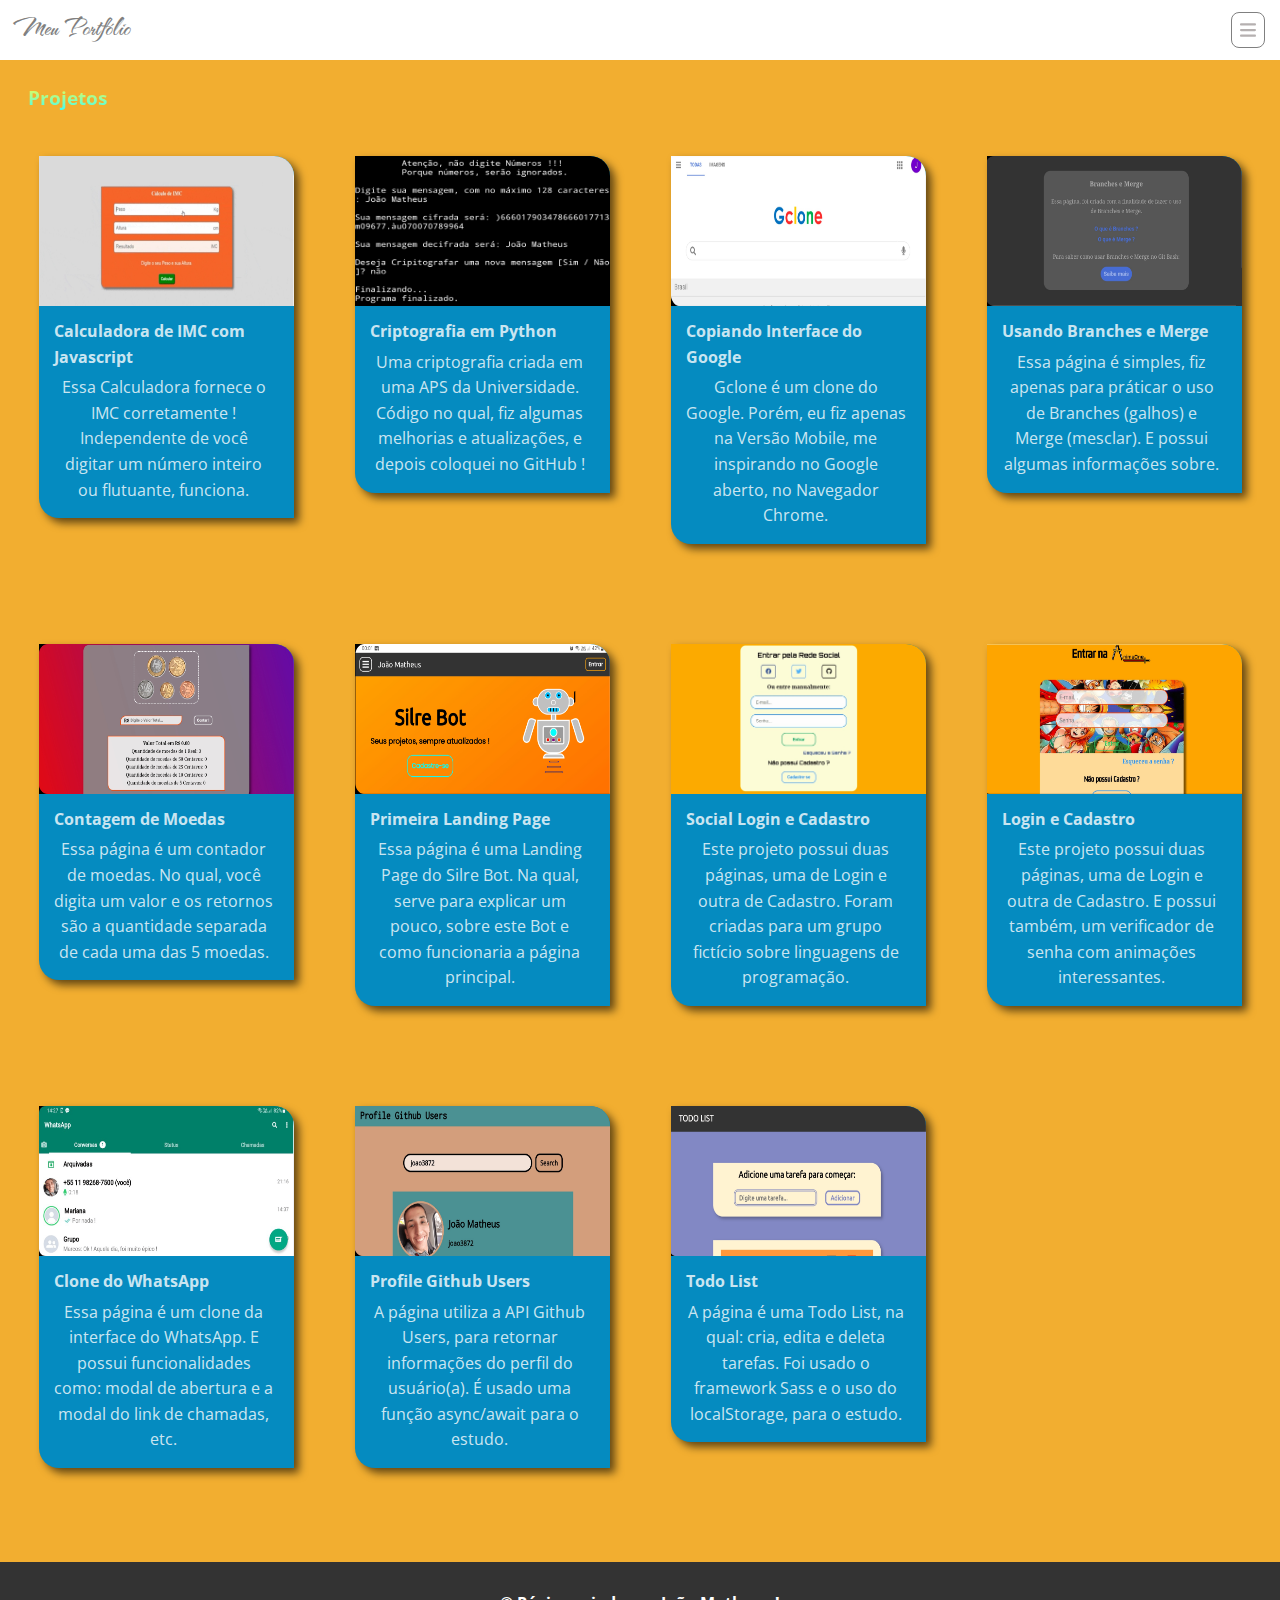
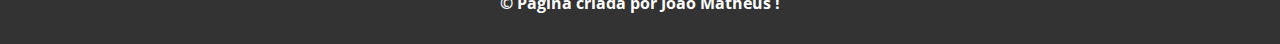
<file: projetos.html>
<!DOCTYPE html>
<html lang="pt-BR">
<head>
    <meta charset="UTF-8">
    <meta http-equiv="X-UA-Compatible" content="IE=edge">
    <meta name="viewport" content="width=device-width, initial-scale=1.0">
    <title>Meus Projetos</title>
    <link rel="stylesheet" href="styles/projetos.css">
				
    <script src="script/script.js" defer></script>
    <script src="script/recomendacoes.js" defer></script>
    <link rel="stylesheet" href="styles/global.css">
</head>
<body>

    <header>
        <a href="index">
            <span class="logo">
                Meu Portfólio
            </span>
        </a>
        
        <img 
          src="imagens/bars-solid.svg" 
          class="icon-menu" 
          onclick="abrirMenu()"
        />
        
        <img 
          src="imagens/close.svg" 
          class="close-menu"
          onclick="fecharMenu()"
        />
        
        <nav class="menu">
                        
            <a href="#" onclick="abrirContatos()">
              <img src="imagens/address-book-regular.svg" class="icon" />
                Contatos
	    </a>
            
            <a href="projetos" onclick="fecharMenu()" target="_blank" rel="noopener noreferrer">

              <img src="imagens/chart-line-solid.svg" class="icon" />
                Projetos
	    </a>
                       
            <a href="recomendacoes" onclick="fecharMenu()" target="_blank" rel="noopener noreferrer">

              <img src="imagens/circle-check-regular.svg" class="icon" />
                Recomendações
	    </a>
                        
        </nav>
    </header>

    <main>
        
        <h3>Projetos</h3>
        
        <div class="container">
                        
            <div class="row">
                <div class="column">
                    <a href="https://joao3872.github.io/Calculadora_IMC_com_Javascript/" target="_blank" rel="noopener noreferrer">
                        <section class="item">
                            <img src="imagens/calculadora-imc.png" alt="projeto 1" />
                                        
                            <div class="area_texto">
                                <h4>Calculadora de IMC com Javascript</h4>
                                                        
                                <p>Essa Calculadora fornece o IMC corretamente ! Independente de você digitar um número inteiro ou flutuante, funciona.</p>
                            </div>
                        </section>
                    </a>
                </div>
                                                        
                <div class="column">
                    <a href="https://github.com/joao3872/Criptografia_em_python/" target="_blank" rel="noopener noreferrer">
                        <section class="item">
                            <img src="imagens/criptografia.png" alt="projeto 2" />
                                        
                            <div class="area_texto">
                                <h4>Criptografia em Python</h4>
                                                        
                                <p>Uma criptografia criada em uma APS da Universidade. Código no qual, fiz algumas melhorias e atualizações, e depois coloquei no GitHub !</p>
                            </div>
                        </section>
                    </a>
                </div>

                <div class="column">
                    <a href="https://github.com/joao3872/Copiando_Interface_do_Google/" target="_blank" rel="noopener noreferrer">
                        <section class="item">
                            <img src="imagens/gclone.png" alt="projeto 3" />
                                        
                            <div class="area_texto">
                                <h4>Copiando Interface do Google</h4>
                                                        
                                <p>Gclone é um clone do Google. Porém, eu fiz apenas na Versão Mobile, me inspirando no Google aberto, no Navegador Chrome.</p>
                            </div>
                        </section>
                    </a>
                </div>
                        
                <div class="column">
                    <a href="https://joao3872.github.io/Usando_Branches_e_Merge/" target="_blank" rel="noopener noreferrer">
                        <section class="item">
                            <img src="imagens/branch_merge.png" alt="projeto 4" />
                                        
                            <div class="area_texto">
                                <h4>Usando Branches e Merge</h4>
                                                        
                                <p>Essa página é simples, fiz apenas para práticar o uso de Branches (galhos) e Merge (mesclar). E possui algumas informações sobre.</p>
                            </div>
                        </section>
                    </a>
                </div>
            </div>


            <div class="row">
	        <div class="column">
		    <a href="https://joao3872.github.io/Contagem_de_Moedas/" target="_blank" rel="noopener noreferrer">
		        <section class="item">
			    <img src="imagens/contagem_moedas.png" alt="projeto 5" />
																
			    <div class="area_texto">
			        <h4>Contagem de Moedas</h4>
																				
			        <p>Essa página é um contador de moedas. No qual, você digita um valor e os retornos são a quantidade separada de cada uma das 5 moedas.</p>
			    </div>
		        </section>
		    </a>
	        </div>

                <div class="column">
		    <a href="https://joao3872.github.io/Primeira_Landing_Page/" target="_blank" rel="noopener noreferrer">
		        <section class="item">
			    <img src="imagens/landing_page.png" alt="projeto 6" />
																
			    <div class="area_texto">
			        <h4>Primeira Landing Page</h4>
																				
			        <p>Essa página é uma Landing Page do Silre Bot. Na qual, serve para explicar um pouco, sobre este Bot e como funcionaria a página principal.</p>
			    </div>
		        </section>
		    </a>
	        </div>

                <div class="column">
		    <a href="https://joao3872.github.io/Social_Login_e_Cadastro/" target="_blank" rel="noopener noreferrer">
		        <section class="item">
			    <img src="imagens/socialLC.png" alt="projeto 7" />
																
			    <div class="area_texto">
			        <h4>Social Login e Cadastro</h4>
				
                                <p>Este projeto possui duas páginas, uma de Login e outra de Cadastro. Foram criadas para um grupo fictício sobre linguagens de programação.</p>
			    </div>
		        </section>
		    </a>
	        </div>

                <div class="column">
		    <a href="https://joao3872.github.io/Pagina_Login_Cadastro/" target="_blank" rel="noopener noreferrer">
		        <section class="item">
			    <img src="imagens/AnimaOne.png" alt="projeto 8" />
																
			    <div class="area_texto">
			        <h4>Login e Cadastro</h4>
				
                                <p>Este projeto possui duas páginas, uma de Login e outra de Cadastro. E possui também, um verificador de senha com animações interessantes.</p>
			    </div>
		        </section>
		    </a>
	        </div>
	    </div>


            <section class="row">
                <div class="column">
		    <a href="https://joao3872.github.io/Interface_do_WhatsApp/" target="_blank" rel="noopener noreferrer">
		        <section class="item">
			    <img src="imagens/Whatsapp.png" alt="projeto 9" />
																
			    <div class="area_texto">
			        <h4>Clone do WhatsApp</h4>
																				
                                <p>Essa página é um clone da interface do WhatsApp. E possui funcionalidades como: modal de abertura e a modal do link de chamadas, etc.</p>
			    </div>
		        </section>
		    </a>
	        </div>

		<div class="column">
		    <a href="https://joao3872.github.io/Profile-Github-Users/" target="_blank" rel="noopener noreferrer">
		        <section class="item">
                            <img src="imagens/profileGithubUsers.png" alt="projeto 10" />

			    <div class="area_texto">
                                <h4>Profile Github Users</h4>

				<p>A página utiliza a API Github Users, para retornar informações do perfil do usuário(a). É usado uma função async/await para o estudo.</p>
			    </div>
                        </section>
		    </a>
		</div>

		<div class="column">
		    <a href="https://joao3872.github.io/Todo-List/" target="_blank" rel="noopener noreferrer">
		        <section class="item">
                            <img src="imagens/todoList.png" alt="projeto 11" />

			    <div class="area_texto">
                                <h4>Todo List</h4>

				<p>A página é uma Todo List, na qual: cria, edita e deleta tarefas. Foi usado o framework Sass e o uso do localStorage, para o estudo.</p>
			    </div>
                        </section>
		    </a>
		</div>
            </section>
            
        </div>
    </main>
        
        <section class="fundo-modal">
                        
            <div class="modal-contatos">
                <h4>Meus Contatos</h4>
                                        
                <p>Mande um e-mail ou uma mensagem no WhatsApp !</p>
                                        
                <div class="buttons_contatos">
                                                        
                    <a href="mailto:joaomatheus11@gmail.com" rel="noopener noreferrer" class="gmail btn">
                        <img src="imagens/google-brands-solid.svg" class="google icons" />
                        Gmail
		    </a>
                                                        
                    <a href="https://wa.me/5511982687500" class="whatsapp btn" target="_blank" rel="noopener noreferrer">
                        <img src="imagens/whatsapp-brands-solid.svg" class="whatsappIcon icons" />
                        WhatsApp
		    </a>
                                                        
                </div>
                                        
                <p>Obrigado pela Visita !</p>
                                        
                <img src="imagens/arrow-left-solid.svg" class="fas" onclick="fecharContatos()" />
            </div>
                        
        </section>

    <footer>
        <p>&copy; Página criada por João Matheus !</p>
    </footer>
    
</body>
</html>
</file>
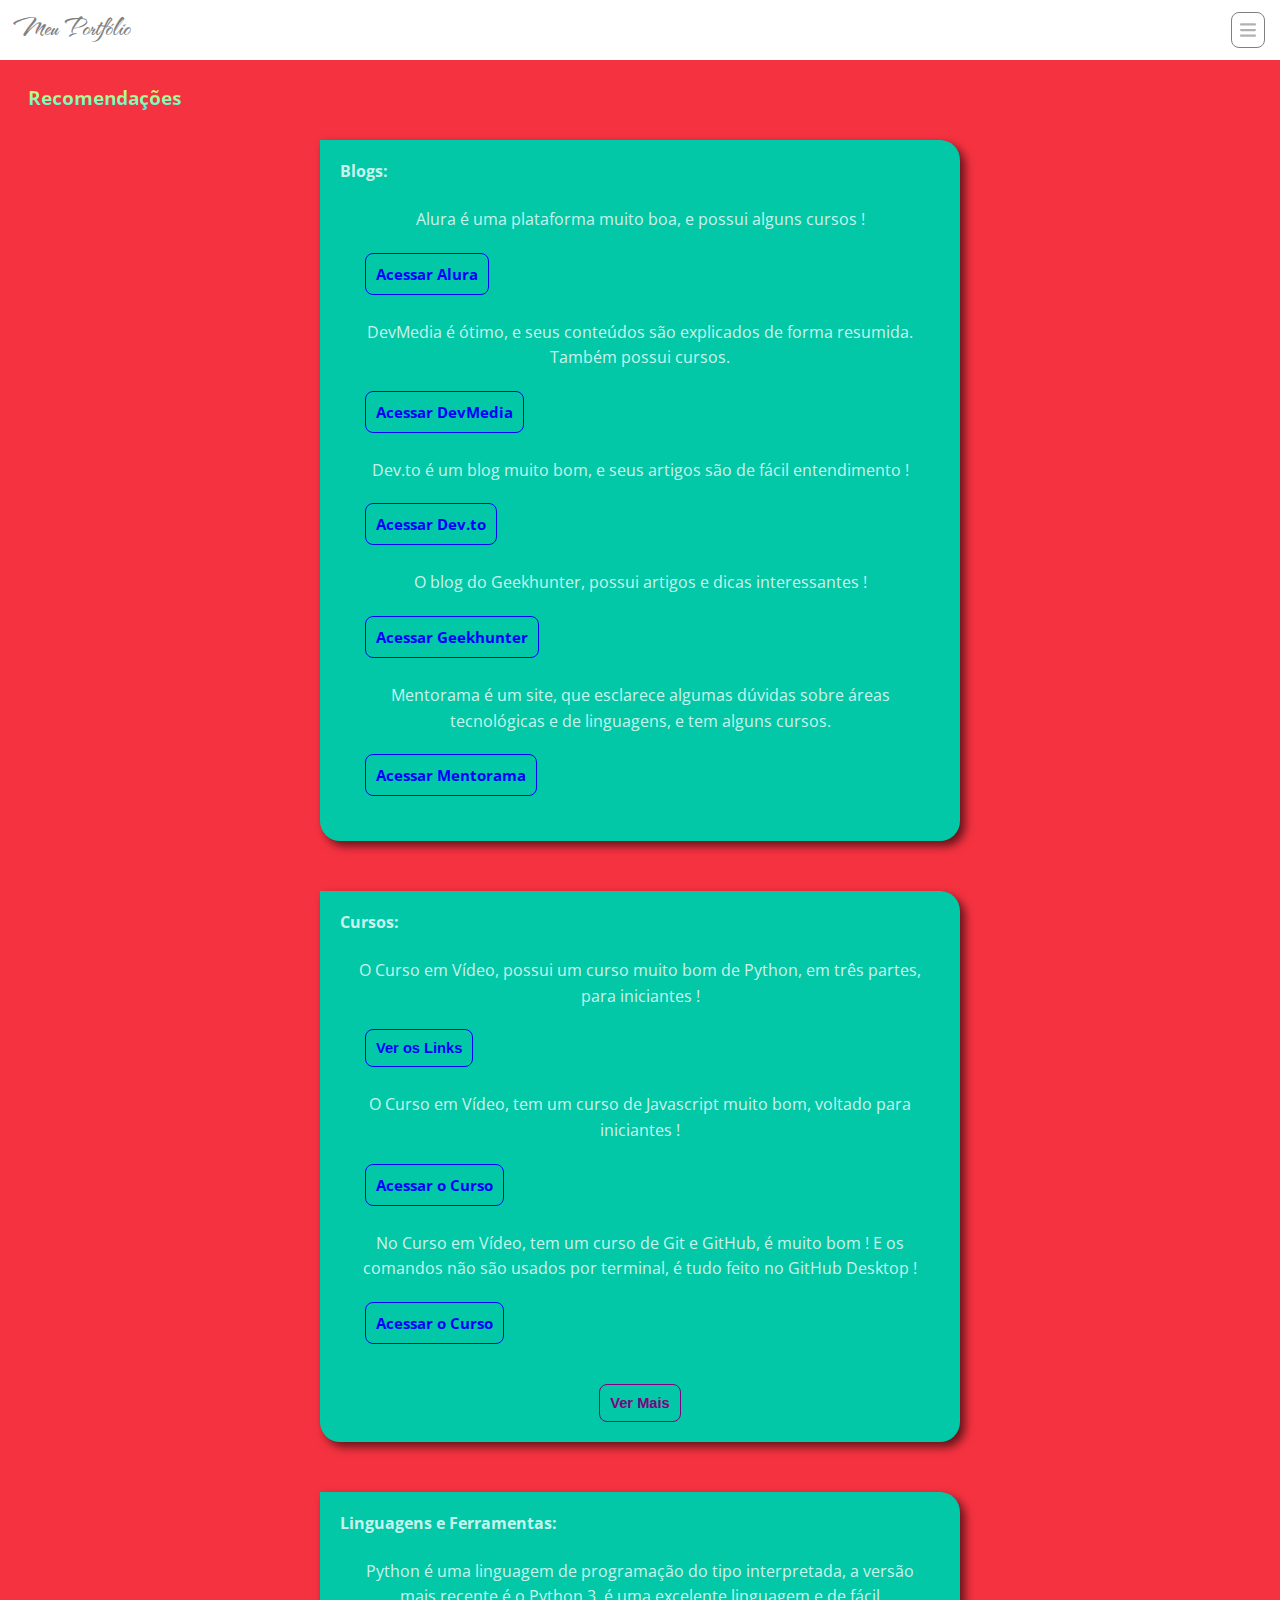
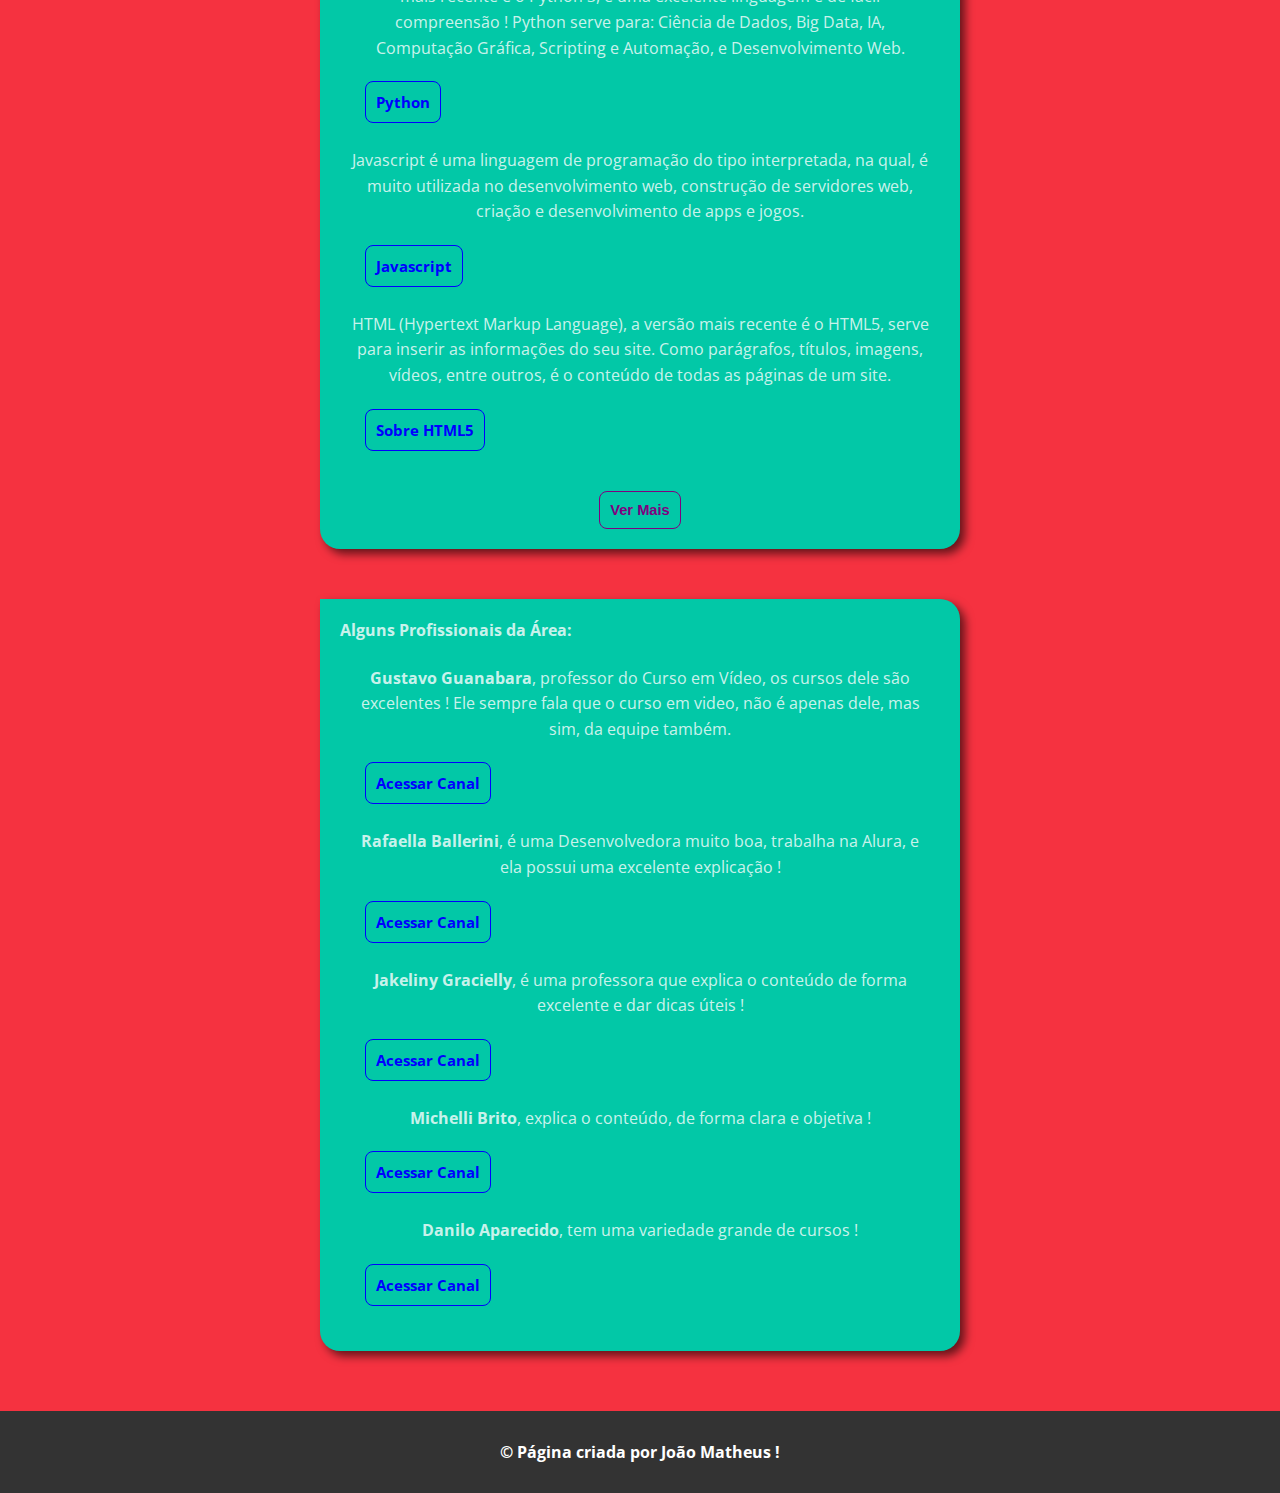
<file: recomendacoes.html>
<!DOCTYPE html>
<html lang="pt-BR">
<head>
    <meta charset="UTF-8">
    <meta http-equiv="X-UA-Compatible" content="IE=edge">
    <meta name="viewport" content="width=device-width, initial-scale=1.0">
    <title>Minhas Recomendações</title>
    <link rel="stylesheet" href="styles/recomendacoes.css">
	
    <script src="script/script.js" defer></script>
    <link rel="stylesheet" href="styles/global.css">
				
    <script src="script/recomendacoes.js" defer></script>
</head>
<body onscroll="buttonTop()">

    <header>
        <a href="index">
            <span class="logo">
                Meu Portfólio
            </span>
        </a>
        
        <img 
          src="imagens/bars-solid.svg" 
          class="icon-menu" 
          onclick="abrirMenu()"
        />
        
        <img 
          src="imagens/close.svg" 
          class="close-menu"
          onclick="fecharMenu()"
        />
        
        <nav class="menu">
                        
            <a href="#" onclick="abrirContatos()">
                <img src="imagens/address-book-regular.svg" class="icon" />
                Contatos
	    </a>
                        
            <a href="projetos" onclick="fecharMenu()" target="_blank" rel="noopener noreferrer">

              <img src="imagens/chart-line-solid.svg" class="icon" />
                Projetos
	    </a>
                        
            <a href="recomendacoes" onclick="fecharMenu()" target="_blank" rel="noopener noreferrer">

              <img src="imagens/circle-check-regular.svg" class="icon" />
                Recomendações
	    </a>
                        
        </nav>
    </header>

    <main>
        <section class="container">
            <h3>Recomendações</h3>
                        
            <div class="item">
                <h4>Blogs:</h4>
                                        
                <ul class="lista-link">
                    <p>Alura é uma plataforma muito boa, e possui alguns cursos !</p>
                                                        
                    <li>
                      <button class="button_link">
                        <a href="https://www.alura.com.br/artigos" target="_blank" rel="noopener noreferrer" class="link">
                            Acessar Alura
                        </a>
                      </button>
                    </li>
                                                        
                    <p>DevMedia é ótimo, e seus conteúdos são explicados de forma resumida. Também possui cursos.</p>
                                                        
                    <li>
                      <button class="button_link">
                        <a href="https://www.devmedia.com.br/artigos/" target="_blank" rel="noopener noreferrer" class="link">
                            Acessar DevMedia
                        </a>
                      </button>
                    </li>
                                                        
                    <p>Dev.to é um blog muito bom, e seus artigos são de fácil entendimento !</p>
                                                        
                    <li>
                      <button class="button_link">
                        <a href="https://dev.to/" target="_blank" rel="noopener noreferrer" class="link">
                            Acessar Dev.to
                        </a>
                      </button>
                    </li>
                                                        
                    <p>O blog do Geekhunter, possui artigos e dicas interessantes !</p>
                                                        
                    <li>
                      <button class="button_link">
                        <a href="https://blog.geekhunter.com.br/amp/" target="_blank" rel="noopener noreferrer" class="link">
                            Acessar Geekhunter
                        </a>
                      </button>
                    </li>
                                                        
                    <p>Mentorama é um site, que esclarece algumas dúvidas sobre áreas tecnológicas e de linguagens, e tem alguns cursos.</p>
                                                        
                    <li>
                      <button class="button_link">
                        <a href="https://mentorama.com.br/blog/programacao/" target="_blank" rel="noopener noreferrer" class="link">
                            Acessar Mentorama
                        </a>
                      </button>
                    </li>
                </ul>
            </div>
                        
                        
            <div class="item">
                <h4>Cursos:</h4>
                                        
                <ul class="lista-link">
                    <p>O Curso em Vídeo, possui um curso muito bom de Python, em três partes, para iniciantes !</p>
                                                        
                    <li>
                        <button 
                          type="button"
                          class="button_link"
                          onclick="abrirLinks()"
                        >
                            Ver os Links
                        </button>
                    </li>
                                                        
                    <p>O Curso em Vídeo, tem um curso de Javascript muito bom, voltado para iniciantes !</p>
                                                        
                    <li>
                      <button class="button_link">
                        <a href="https://www.cursoemvideo.com/curso/javascript/" target="_blank" rel="noopener noreferrer" class="link">
                            Acessar o Curso
                        </a>
                      </button>
                    </li>
                                                        
                    <p>No Curso em Vídeo, tem um curso de Git e GitHub, é muito bom ! E os comandos não são usados por terminal, é tudo feito no GitHub Desktop !</p>
                                                        
                    <li>
                      <button class="button_link">
                        <a href="https://www.cursoemvideo.com/curso/curso-de-git-e-github/" target="_blank" rel="noopener noreferrer" class="link">
                            Acessar o Curso
                        </a>
                      </button>
                    </li>
                    <div class="parte-lista">
                        <p>O curso da Digital Innovation One, de Git e GitHub, é muito bom ! Neste curso os comandos são usados no GitBash terminal do git.</p>
                                                        
                        <li>
                          <button class="button_link">
                            <a href="https://web.dio.me/course/introducao-ao-git-e-ao-github/learning/75b9fe49-6ed4-4480-83a7-7e37fc356aa9/?back=/browse" target="_blank" rel="noopener noreferrer" class="link">
                                Acessar o Curso
                            </a>
                          </button>
                        </li>
                                                        
                        <p>A NLW possui um curso chamado Missão Discover, é um curso muito bom ! E a professora explica muito bem !</p>
                                                        
                        <li>
                          <button class="button_link">
                            <a href="https://youtube.com/playlist?list=PLTIs57kWMHcSuysPVSy-4sKMy_Azo2IWQ" target="_blank" rel="noopener noreferrer" class="link">
                                Acessar o Curso
                            </a>
                          </button>
                        </li>
                                                        
                        <p>Se você quiser conhecer mais cursos do Curso em Vídeo acesse o link:</p>
                                                        
                        <li>
                          <button class="button_link">
                            <a href="https://www.cursoemvideo.com/cursos/" target="_blank" rel="noopener noreferrer" class="link">
                                Acessar o Site
                            </a>
                          </button>
                        </li>
                                                        
                        <p>Caso você tenha gostado da DIO acesse o link, porém, terá que fazer um cadastro, para poder acessar os cursos da plataforma:</p>
                                                        
                        <li>
                          <button class="button_link">
                            <a href="https://digitalinnovation.one/" target="_blank" rel="noopener noreferrer" class="link">
                                Acessar o Site
                            </a>
                          </button>
                        </li>
                                                        
                        <p>Agora, se a NLW chamou a sua atenção, acesse e veja outros cursos:</p>
                                                        
                        <li>
                          <button class="button_link">
                            <a href="https://nextlevelweek.com/inscricao/" target="_blank" rel="noopener noreferrer" class="link">
                                Acessar o Site
                            </a>
                          </button>
                        </li>
                    </div>
                </ul>
                                        
                <button 
                  type="button" 
                  class="button_mais"
                  onclick="verMais()"
                >
                    Ver Mais
                </button>
                                        
                <button 
                  type="button"
                  class="button_menos"
                  onclick="verMenos()"
                >
                    Ver Menos
                </button>
            </div>
                        
                        
            <section class="fundo-links">
                <div class="container-links">
                                                        
                    <p>Estes são os links, que tem as 3 partes do Curso de Python:</p>
                                                        
                    <div class="buttons_links">
                        <a 
                          href="https://www.cursoemvideo.com/curso/python-3-mundo-1/" 
                          target="_blank" 
                          class="links"
		          rel="noopener noreferrer"
                        >
                            Parte 1
                        </a>
                                                        
                        <a 
                          href="https://www.cursoemvideo.com/curso/python-3-mundo-2/" 
                          target="_blank"
                          class="links"
			  rel="noopener noreferrer"
                        >
                            Parte 2
                        </a>
                                                        
                        <a 
                          href="https://www.cursoemvideo.com/curso/python-3-mundo-3/" 
                          target="_blank"
                          class="links"
			  rel="noopener noreferrer"
                        >
                            Parte 3
                        </a>
                    </div>
                                                        
                    <img 
	              src="imagens/arrow-left-solid2.svg"
                      class="fas" 
                      onclick="fecharLinks()" 
		    />
                                                        
                </div>
            </section>
                        
                        
            <div class="item">
                <h4>Linguagens e Ferramentas:</h4>
                                        
                <ul class="lista-link">
                    <p>Python é uma linguagem de programação do tipo interpretada, a versão mais recente é o Python 3, é uma excelente linguagem e de fácil compreensão ! Python serve para: Ciência de Dados, Big Data, IA, Computação Gráfica, Scripting e Automação, e Desenvolvimento Web. </p>
                                                        
                    <li>
                      <button class="button_link">
                        <a href="https://www.python.org/" target="_blank" rel="noopener noreferrer" class="link">
                            Python
                        </a>
                      </button>
                    </li>
                                                        
                    <p>Javascript é uma linguagem de programação do tipo interpretada, na qual, é muito utilizada no desenvolvimento web, construção de servidores web, criação e desenvolvimento de apps e jogos.</p>
                                                        
                    <li>
                      <button class="button_link">
                        <a href="https://www.javascript.com/" target="_blank" rel="noopener noreferrer" class="link">
                            Javascript
                        </a>
                      </button>
                    </li>
                                                        
                    <p>HTML (Hypertext Markup Language), a versão mais recente é o HTML5, serve para inserir as informações do seu site. Como parágrafos, títulos, imagens, vídeos, entre outros, é o conteúdo de todas as páginas de um site.</p>
                                                        
                    <li>
                      <button class="button_link">
                        <a href="https://www.devmedia.com.br/guia/html/38051" target="_blank" rel="noopener noreferrer" class="link">
                            Sobre HTML5
                        </a>
                      </button>
                    </li>
                    <div class="continuacao">
                        <p>CSS (Cascading Style Sheets), a versão mais recente é o CSS3, serve para a estilização de páginas web, e para responsividade das páginas. Sem dúvidas, que o CSS3 é uma linguagem muito importante, que se aplica perfeitamente ao HTML5 ! E também, não é uma linguagem de programação.</p>
                                                        
                        <li>
                          <button class="button_link">
                            <a href="https://www.devmedia.com.br/guia/css/38149" target="_blank" rel="noopener noreferrer" class="link">
                                Sobre CSS3
                            </a>
                          </button>
                        </li>
                                                        
                        <p>Git é uma ferramenta muito útil para os seus projetos e ainda mais para o GitHub. Com isso, você pode usar comandos para subir os repositórios locais para o GitHub, que é um Servidor Remoto, pode puxar um repositório remoto para a sua máquina, para resolver conflitos, clonar repositórios, entre outros. Tudo isso de forma segura !</p>
                                                        
                        <li>
                          <button class="button_link">
                            <a href="https://git-scm.com/" target="_blank" rel="noopener noreferrer" class="link">
                                Site do Git
                            </a>
                          </button>
                        </li>
                       
                        <p>GitHub é um Software de código aberto, no qual, serve para fazer o versionamento de código. E com isso, você pode armazenar todos os códigos de seus projetos, já que é um servidor remoto!</p>
                                                        
                        <li>
                          <button class="button_link">
                             <a href="https://github.com/" target="_blank" rel="noopener noreferrer" class="link">
                                 GitHub
                             </a>
                          </button>
                        </li>
                                                        
                        <p>No link abaixo, estão as 10 linguagens de programação mais requisitadas no mercado de trabalho, existe mais do que 10 linguagens, mas, essas são as principais !</p>
                                                        
                        <li>
                          <button class="button_link">
                            <a href="https://br.noticias.yahoo.com/10-linguagens-programa%C3%A7%C3%A3o-que-o-183000176.html" target="_blank" rel="noopener noreferrer" class="link">
                                Mais Linguagens
                            </a>
                          </button>
                        </li>
                                                        
                        <p>Abaixo tem 27 ferramentas úteis para desenvolvedores e programadores:</p>
                                                        
                        <li>
                          <button class="button_link">
                            <a href="https://onebitcode.com/ferramentas-programador/" target="_blank" rel="noopener noreferrer" class="link">
                                Mais Ferramentas
                            </a>
                          </button>
                        </li>
                    </div>
                </ul>
                                        
                <button 
                  type="button" 
                  class="mais"
                  onclick="mais()"
                >
                    Ver Mais
                </button>
                                        
            <button 
              type="button"
              class="menos"
              onclick="menos()"
            >
                Ver Menos
            </button>
        </div>
                        
        <div class="item">
            <h4>Alguns Profissionais da Área:</h4>
                                        
                <ul class="lista-link">
                    <p><strong>Gustavo Guanabara</strong>, professor do Curso em Vídeo, os cursos dele são excelentes ! Ele sempre fala que o curso em video, não é apenas dele, mas sim, da equipe também.</p>
                                                        
                    <li>
                      <button class="button_link">
                        <a href="https://youtube.com/c/CursoemV%C3%ADdeo" target="_blank" rel="noopener noreferrer" class="link">
                            Acessar Canal
                        </a>
                      </button>
                    </li>
                                                        
                    <p><strong>Rafaella Ballerini</strong>, é uma Desenvolvedora muito boa, trabalha na Alura, e ela possui uma excelente explicação !</p>
                                                        
                    <li>
                      <button class="button_link">
                        <a href="https://youtube.com/c/rafaellaballerini" target="_blank" rel="noopener noreferrer" class="link">
                            Acessar Canal
                        </a>
                      </button>
                    </li>
                                                        
                    <p><strong>Jakeliny Gracielly</strong>, é uma professora que explica o conteúdo de forma excelente e dar dicas úteis !</p>
                                                        
                    <li>
                      <button class="button_link">
                         <a href="https://youtube.com/c/JakelinyGracielly" target="_blank" rel="noopener noreferrer" class="link">
                            Acessar Canal
                         </a>
                      </button>
                    </li>

                    <p><strong>Michelli Brito</strong>, explica o conteúdo, de forma clara e objetiva !</p>
                                                        
                    <li>
                      <button class="button_link">
                        <a href="https://youtube.com/c/MichelliBrito" target="_blank" rel="noopener noreferrer" class="link">
                            Acessar Canal
                        </a>
                      </button>
                    </li>
                                                        
                    <p><strong>Danilo Aparecido</strong>, tem uma variedade grande de cursos !</p>
                                                        
                    <li>
                      <button class="button_link">
                        <a href="https://youtube.com/c/DaniloAparecido" target="_blank" rel="noopener noreferrer" class="link">
                            Acessar Canal
                        </a>
                      </button>
                    </li>
                </ul>
            </div>
        </section>

        <button class="topo" onclick="scrolltop()">
	    <img src="imagens/arrow-up-solid.svg" alt="top" class="icon-top" />
	</button>

    </main>

        <section class="fundo-modal">
                        
            <div class="modal-contatos">
                <h4>Meus Contatos</h4>
                                        
                <p>Mande um e-mail ou uma mensagem no WhatsApp !</p>
                                        
                <div class="buttons_contatos">
                                                        
                    <a href="mailto:joaomatheus11@gmail.com" rel="noopener noreferrer" class="gmail btn">
                        <img src="imagens/google-brands-solid.svg" class="google icons" />
                        Gmail
		    </a>
                                                        
                    <a href="https://wa.me/5511982687500" class="whatsapp btn" target="_blank" rel="noopener noreferrer">
                        <img src="imagens/whatsapp-brands-solid.svg" class="whatsappIcon icons" />
                        WhatsApp
		    </a>
                                                        
                </div>
                                        
                <p>Obrigado pela Visita !</p>
                                        
                <img src="imagens/arrow-left-solid.svg" class="fas" onclick="fecharContatos()" />
            </div>
                        
        </section>

    <footer>
        <p>&copy; Página criada por João Matheus !</p>
    </footer>
    
</body>
</html>
</file>
<file: styles/projetos.css>
main {
    width: 100%;
    height: 100%;
    background: var(--background);
    padding: 5rem 0 .625rem 0;
}

main h3 {
    margin: .3125rem 0 1.875rem 1.75rem;
    color: var(--white);
}

main .container {
    display: block;
}

main .container .row {
    margin: .5rem 0;
}

main .container .row, .row > .column {
    padding: .5rem;
}

main .container .column {
    float: left;
    width: 25%;
}

main .container .row:after {
    content: "";
    display: table;
    clear: both;
}

@media screen and (max-width: 900px) {
    main .container .column {
        width: 50%;
    }
}


@media screen and (max-width: 600px) {
    main .container .column {
        width: 100%;
    }
}


main .container .item {
    background: var(--blue-card);
    width: 85%;
    margin: auto;
    height: 100%;
    border-radius: 0 1.25rem;
    margin-bottom: 3.75rem;
    box-shadow: .3125rem .3125rem .5rem rgba(0, 0, 0, .6);
}

main .container .item img {
    width: 100%;
    border-radius: 0 1.25rem 0 0;
    height: 9.375rem;
}

main .container .item .area_texto {
    padding: .5rem 1.25rem .9375rem .9375rem;
    color: rgba(255, 255, 255, .8);
    line-height: 1.6;
}

main .container .item .area_texto p {
    margin-top: .3125rem;
    text-align: center;
}

@media (prefers-color-scheme: dark) {
    main {
        background: var(--orange-escuro);
    }

    main .container .item {
        background: var(--card-escuro);
    }
}
</file>
<file: styles/global.css>
@import url('https://fonts.googleapis.com/css2?family=Open+Sans&family=The+Nautigal&display=swap');

* {
    margin: 0;
    padding: 0;
    border: none;
    text-decoration: none;
    list-style: none;
    box-sizing: border-box;
    font-family: 'Open Sans', sans-serif;
}

html {
    --white: #fff;
    --grey: #808080;
    --red: red;
    --black: black;
    --orange: orange;
    --footer: #333;
    --blue: blue;
    --transparent: transparent;
    --purple: purple;
    --orange-red: orangered;
    --purple-claro: #a626a6;
    --card-escuro: #046f9a;
    --aqua-escuro: #02a086;
    --orange-html: #E34F26;
    --blue-css: #1572B6;
    --brown: brown;
    --yellow: yellow;

    --hover-menu: #E0F2F1;
    --blue-linkedin:#0077B5;
    --green-whatsapp: #25D366;
    --background: #F2AE30;
    --blue-card: #058BC0;
    --bright-coral: #F53240;
    --aqua-marine: #02C8A7;
    --gradiente: #fffc40;
    --gradientes: #40fff5;
    --blue-claro: #4040ff;
    --orange-escuro: #c68d22;
    --coral-escuro: #cc202c;
    --blue-cyan: #0064ff;
    --yellow-js: #F7DF1E;
    --blue-python: #3776AB;
    --brown-claro: #cc3737;
}

main {
    width: 100%;
    height: 100%;
}

main h3 {
    background: linear-gradient(.5turn, var(--gradiente), var(--gradientes));
    background-clip: text;
    -webkit-background-clip: text;
    -webkit-text-fill-color: var(--transparent);
}


header {
    position: fixed;
    width: 100%;
    padding: .75rem .9375rem .625rem .75rem;
    background: var(--white);
    height: 3.75rem;
}

header .logo {
    color: var(--grey);
    font: bold 20pt The Nautigal;
}

header .icon-menu, .close-menu {
    float: right;
    padding: .5rem;
    border: .0625rem solid var(--grey);
    border-radius: .5rem;
    cursor: pointer;
}

header .icon-menu {
    height: 36px;
}

header .close-menu {
    height: 36px;
    padding: .5rem .625rem;
    border: .0625rem solid var(--red);
    display: none;
}

header .menu {
    position: absolute;
    display: none;
    top: 3.4375rem;
    right: .75rem;
    background: var(--white);
    padding: .625rem .9375rem .625rem .9375rem;
    border-radius: .5rem;
    border: .0625rem solid var(--grey);
    box-shadow: .3125rem .3125rem .625rem rgba(0, 0, 0, .6);
}

header .menu a {
    display: flex;
    align-items: center;
    font: bold 12pt Arial;
    line-height: 1.6;
    color: rgba(0, 0, 0, .6);
}

header .menu a:hover {
    background: var(--hover-menu);
}

header .menu a .icon {
    height: 16px;
}

header .menu a .icon, .buttons_contatos .gmail {
    margin-right: .3125rem;
}

.fundo-modal {
    position: fixed;
    background: rgba(0, 0, 0, .6);
    width: 100%;
    height: 100%;
    top: 0;
    left: 0;
    z-index: 1;
    overflow: hidden;
    transition: .5s;
    display: none;
}

.fundo-modal .modal-contatos {
    background:rgba(255, 255, 255, .9);
    width: 70%;
    margin: auto;
    border-radius: .5rem;
    margin-top: 25vh;
    padding: .625rem;
    color: var(--grey);
    text-align: center;
}

.fundo-modal .modal-contatos h4 {
    margin-bottom: 1.25rem;
}

.fundo-modal .modal-contatos .buttons_contatos {
    margin: 2.1875rem 0 1.875rem 0;
    display: flex;
    justify-content: center;
}
.fundo-modal .modal-contatos .buttons_contatos .gmail, .whatsapp {
    border: .0625rem solid var(--red);
    color: var(--red);
    padding: .625rem;
    border-radius: .5rem;
    font: bold 12pt Arial;
    display: flex;
    justify-content: center;
    align-items: center;
}

.fundo-modal .modal-contatos .buttons_contatos .whatsapp {
    color: var(--green-whatsapp);
    border: .0625rem solid var(--green-whatsapp);
    margin-left: .9375rem;
}

.fundo-modal .modal-contatos .buttons_contatos .google, .whatsappIcon {
    height: 16px;
    margin-right: 10px;
}

.fundo-modal .modal-contatos .buttons_contatos .gmail:hover, .hoverGmail {
    color: var(--white);
    background: var(--red);
}

.fundo-modal .modal-contatos .buttons_contatos .whatsapp:hover, .hoverWhatsapp {
    background: var(--green-whatsapp);
    color: var(--white);
}

.fundo-modal .modal-contatos .fas {
    margin: .625rem 0 0 .9375rem;
    height: 30px;
    font-size: 1.375rem;
    display: flex;
    justify-content: flex-start;
    cursor: default;
}

footer {
    width: 100%;
    padding: 1.875rem;
    text-align: center;
    color: var(--white);
    background: var(--footer);
    font-weight: bold;
}

@media screen and (orientation: landscape) {
    .fundo-modal .modal-contatos {
        margin-top: 12vh;
    }
}

@media screen and (max-width: 350px) {
    .fundo-modal .modal-contatos {
        width: 85%;
    }
}

@media screen and (min-width: 601px) {
    .fundo-modal .modal-contatos {
        width: 55%;
    }
}

@media screen and (min-width: 901px) {
    .fundo-modal .modal-contatos {
        width: 40%;
        margin-top: 22vh;
    }

    .fundo-modal .modal-contatos .fas {
        cursor: pointer;
    }
}


@media (prefers-color-scheme: dark) {
    header {
        background: var(--footer);
    }

    header .logo {
        color: var(--white);
    }

    header .icon-menu {
        border-color: var(--white);
        color: var(--white);
    }

    header .menu {
        background: var(--grey);
        border-color: var(--orange);
    }

    header .menu a {
        color: var(--black);
    }

    header .menu a:hover {
        background: var(--green-whatsapp);
    }
    
    main h3 {
        background: linear-gradient(.5turn, var(--aqua-marine), var(--yellow));
        background-clip: text;
        -webkit-background-clip: text;
        -webkit-text-fill-color: var(--transparent);
    }

    .fundo-modal .modal-contatos {
        background: var(--footer);
        color: rgba(255, 255, 255, .8);
    }
}
</file>
<file: styles/recomendacoes.css>
main .container {
    width: 100%;
    display: block;
    height: 100%;
    background: var(--bright-coral);
    padding: 5rem 0 .625rem 0;
}

main .container h3 {
    margin: .3125rem 0 1.875rem 1.75rem;
}

main .container .item {
    background: var(--aqua-marine);
    width: 85%;
    height: 100%;
    padding: .9375rem;
    margin: auto;
    box-shadow: .3125rem .3125rem .625rem rgba(0, 0, 0, .6);
    border-radius: 0 1.25rem 1.25rem 1.25rem;
    margin-bottom: 3.125rem;
    color: rgba(255, 255, 255, .8);
}

main .container .item .lista-link {
    padding: 0 .625rem .625rem .625rem;
    height: 100%;
    width: 100%;
}

main .container .item .lista-link li {
    margin: 0 0 .9375rem .9375rem;
}

main .container .item .lista-link p {
    text-align: center;
    margin: 1.5625rem 0 1.25rem 0;
    line-height: 1.6;
}

main .container .item .button_link, .button_mais, .button_menos, .links, .mais, .menos {
    padding: .625rem;
    border-radius: .5rem;
    border: .0625rem solid var(--blue);
    background: var(--transparent);
    color: var(--blue);
    font: bold 11pt Arial;
}

main .container .item .button_link:hover {
    box-shadow: 0 .5em .5em -.4em var(--blue);
    color: var(--white);
    transform: translateY(-.25em);
}

main .container .item .button_link .link {
    color: var(--blue);
    cursor: default;
}

main .container .item .button_mais, .button_menos, .mais, .menos {
    display: flex;
    margin: auto;
    border: .0625rem solid var(--purple);
    color: var(--purple);
    margin-top: .9375rem;
}

main .container .item .button_mais:hover, .button_menos:hover, .mais:hover, .menos:hover {
    color: var(--white);
    box-shadow: 0 .5em .5em -.4em var(--purple);
    transform: translateY(-.25em);
}

main .container .item .lista-link .parte-lista, .button_menos, .fundo-links, .continuacao, .menos {
    display: none;
}


main .container .fundo-links {
    background: rgba(0, 0, 0, .6);
    position: fixed;
    width: 100%;
    height: 100%;
    top: 0;
    left: 0;
    z-index: 1;
    overflow: hidden;
    transition: .5s;
}

main .container .fundo-links .container-links {
    background: rgba(255, 255, 255, .9);
    width: 85%;
    border-radius: .5rem;
    margin: auto;
    padding: 1.25rem .625rem .9375rem .625rem;
    margin-top: 30vh;
    color: var(--grey);
    text-align: center;
}

main .container .fundo-links .container-links .buttons_links {
    width: 100%;
    margin: 2.5rem 0 1.875rem 0;
    display: flex;
    justify-content: space-evenly;
}

main .container .fundo-links .container-links .buttons_links .links {
    border: .0625rem solid var(--orange);
    color: var(--orange);
}

main .container .fundo-links .container-links .buttons_links .links:hover {
    color: var(--white);
    box-shadow: 0 .5em .5em -.4em var(--orange);
    transform: translateY(-.25em);
}

main .container .fundo-links .container-links .fas {
    height: 1.875rem;
    display: flex;
    justify-content: flex-start;
    margin: .9375rem 0 0 .9375rem;
}

main .topo {
    position: fixed;
    background: orange;
    display: none;
    border-radius: 3.125rem;
    width: 3.75rem;
    height: 3.75rem;
    right: .9375rem;
    bottom: 1.875rem;
    box-shadow: .3125rem .3125rem .625rem rgba(0, 0, 0, .6);
}

main .topo .icon-top {
    width: 1.25rem;
    color: purple;
    margin: auto;
}

main .topo .icon-top:hover {
    margin-top: .75rem;
}


@media screen and (min-width: 601px) {
    main .container .item {
	    width: 80%;
    }
				
    main .container .fundo-links .container-links {
	    width: 60%;
    }
}

@media screen and (min-width: 901px) {
    main .container .item {
	    width: 50%;
        padding: 1.25rem;
    }

    main .container .fundo-links .container-links {
	    width: 40%;
        margin-top: 8vh;
    }

    main .container .item .button_link, .button_mais, .button_menos, .links, .mais, .menos {
        cursor: pointer;
    }

    main .container .item .button_link .link {
        cursor: pointer;
    }
}

@media screen and (orientation: landscape) {
    main .container .fundo-links .container-links {
	    margin-top: 16vh;
    }
}


/* Modo Escuro */
@media (prefers-color-scheme: dark) {
    main .container {
        background: var(--coral-escuro);
    }

    main .container .item {
        background: var(--aqua-escuro);
    }

    main .container .item .button_link {
        border-color: var(--blue-cyan);
        color: var(--blue-cyan);
    }

    main .container .item .button_link:hover {
        color: var(--white);
        box-shadow: 0 .5em .5em -.4em var(--blue-cyan);
        transform: translateY(-.25em);
    }

    main .container .item .button_link .link {
        color: var(--blue-cyan);
    }

    main .container .item .button_mais, .button_menos, .mais, .menos {
        border-color: var(--purple-claro);
        color: var(--purple-claro);
    }

    main .container .item .button_mais:hover, .button_menos:hover, .mais:hover, .menos:hover {
        color: var(--white);
        box-shadow: 0 .5em .5em -.4em var(--purple-claro);
        transform: translateY(-.25em);
    }

    main .container .fundo-links .container-links {
        background: var(--footer);
        color: var(--white);
    }

    main .container .fundo-links .container-links .fas {
        color: var(--purple-claro);
    }
}
</file>
